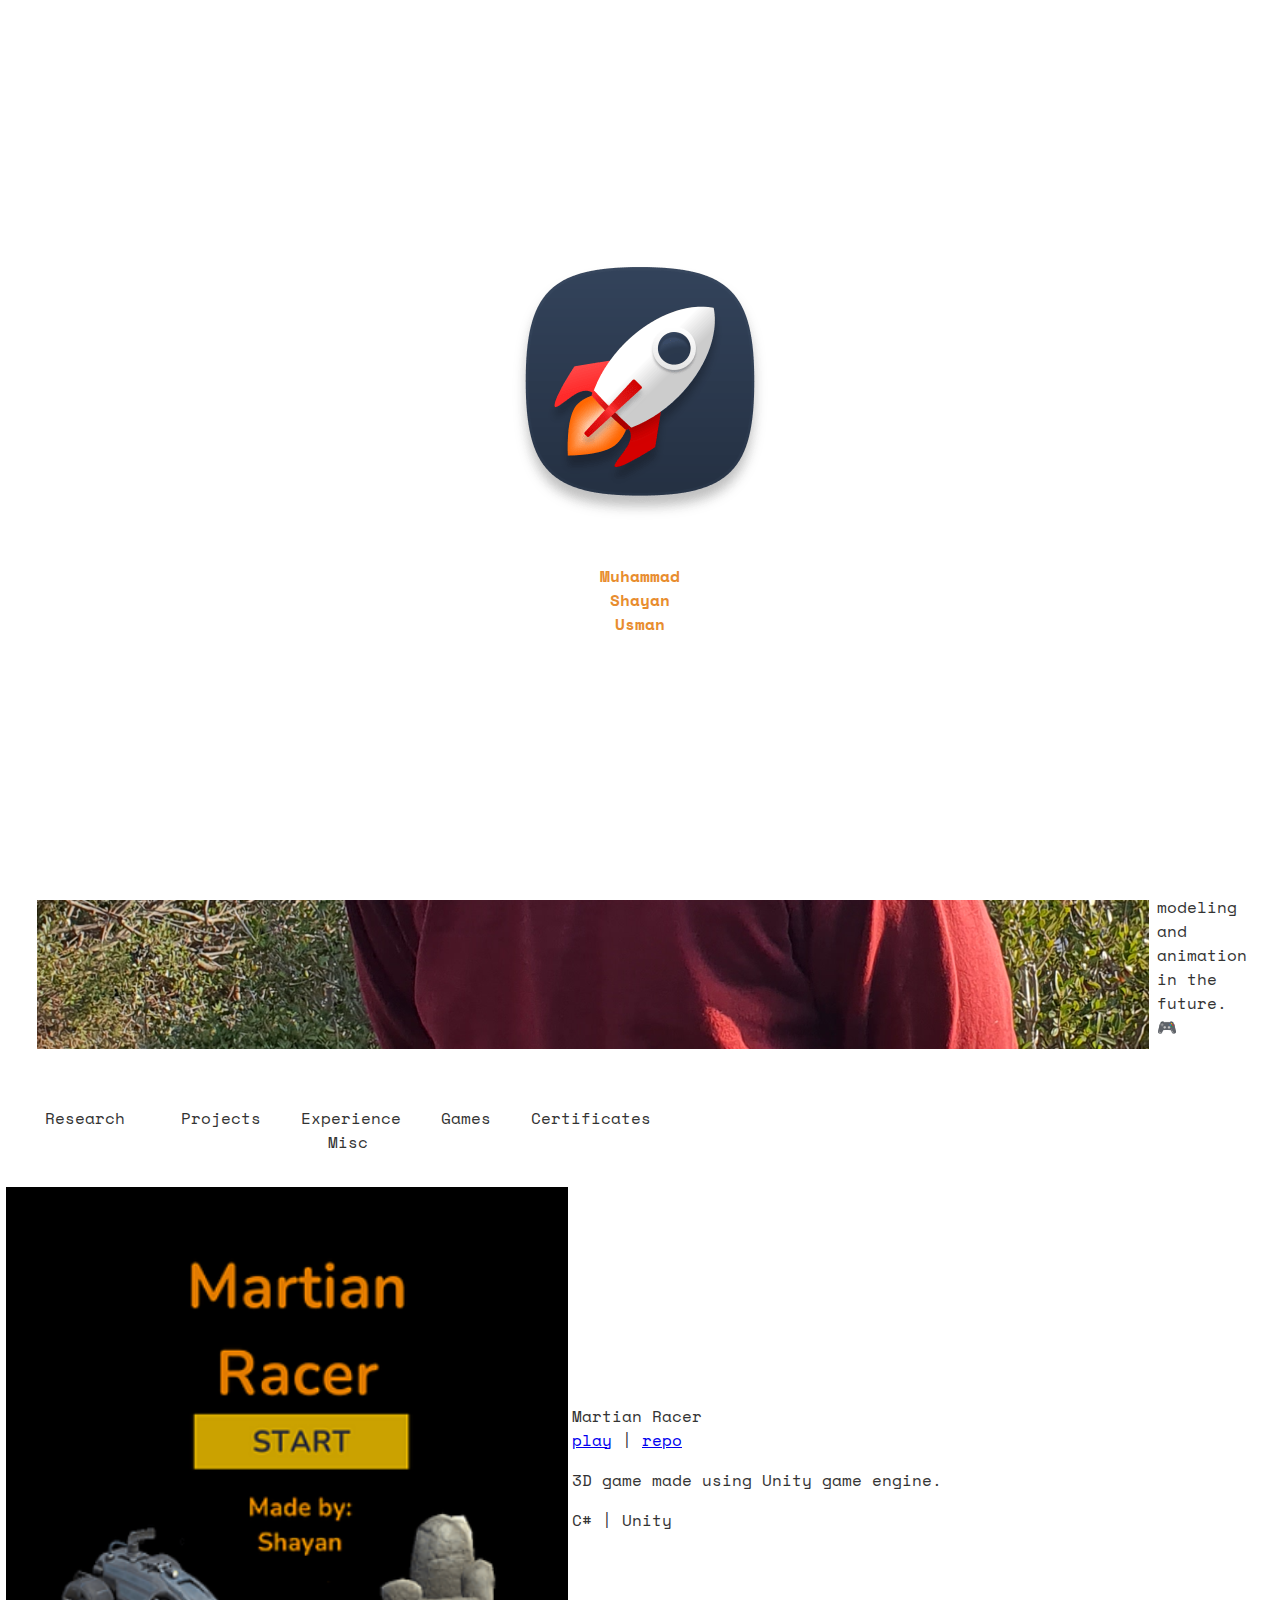
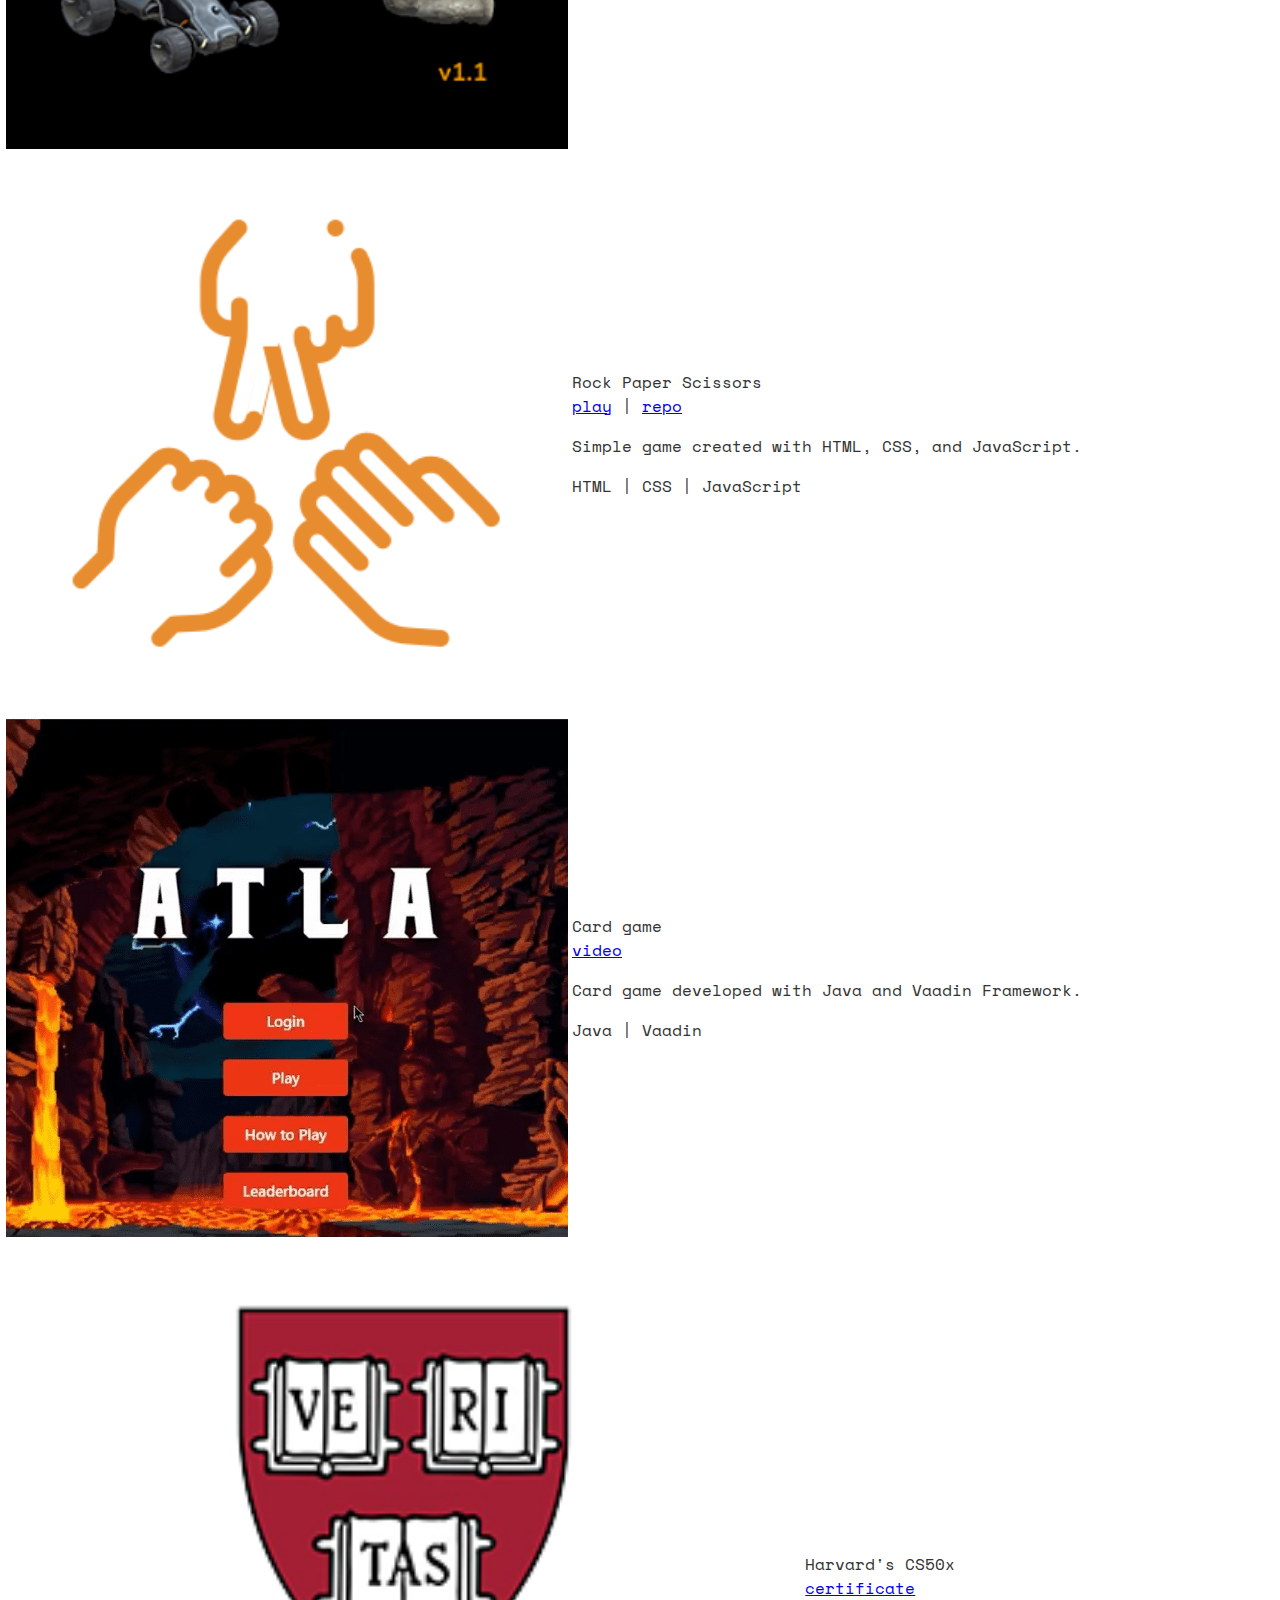
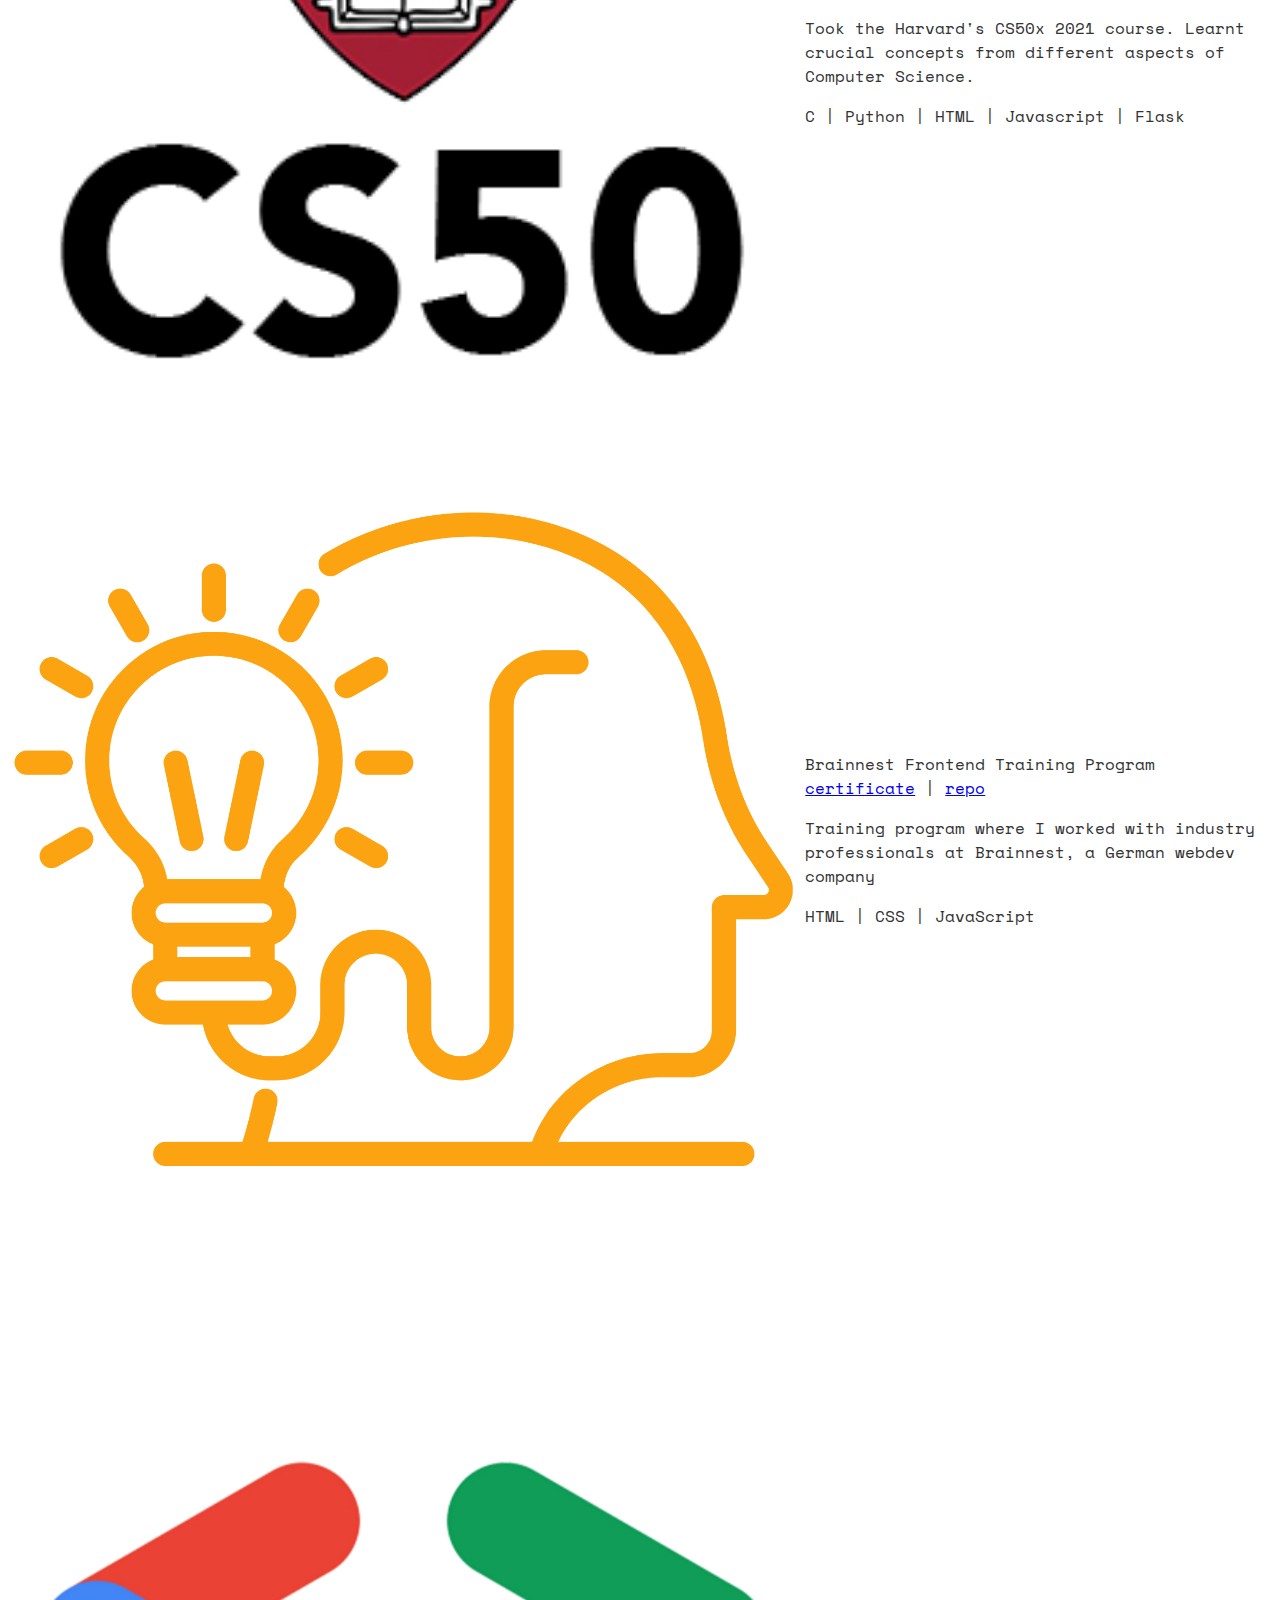
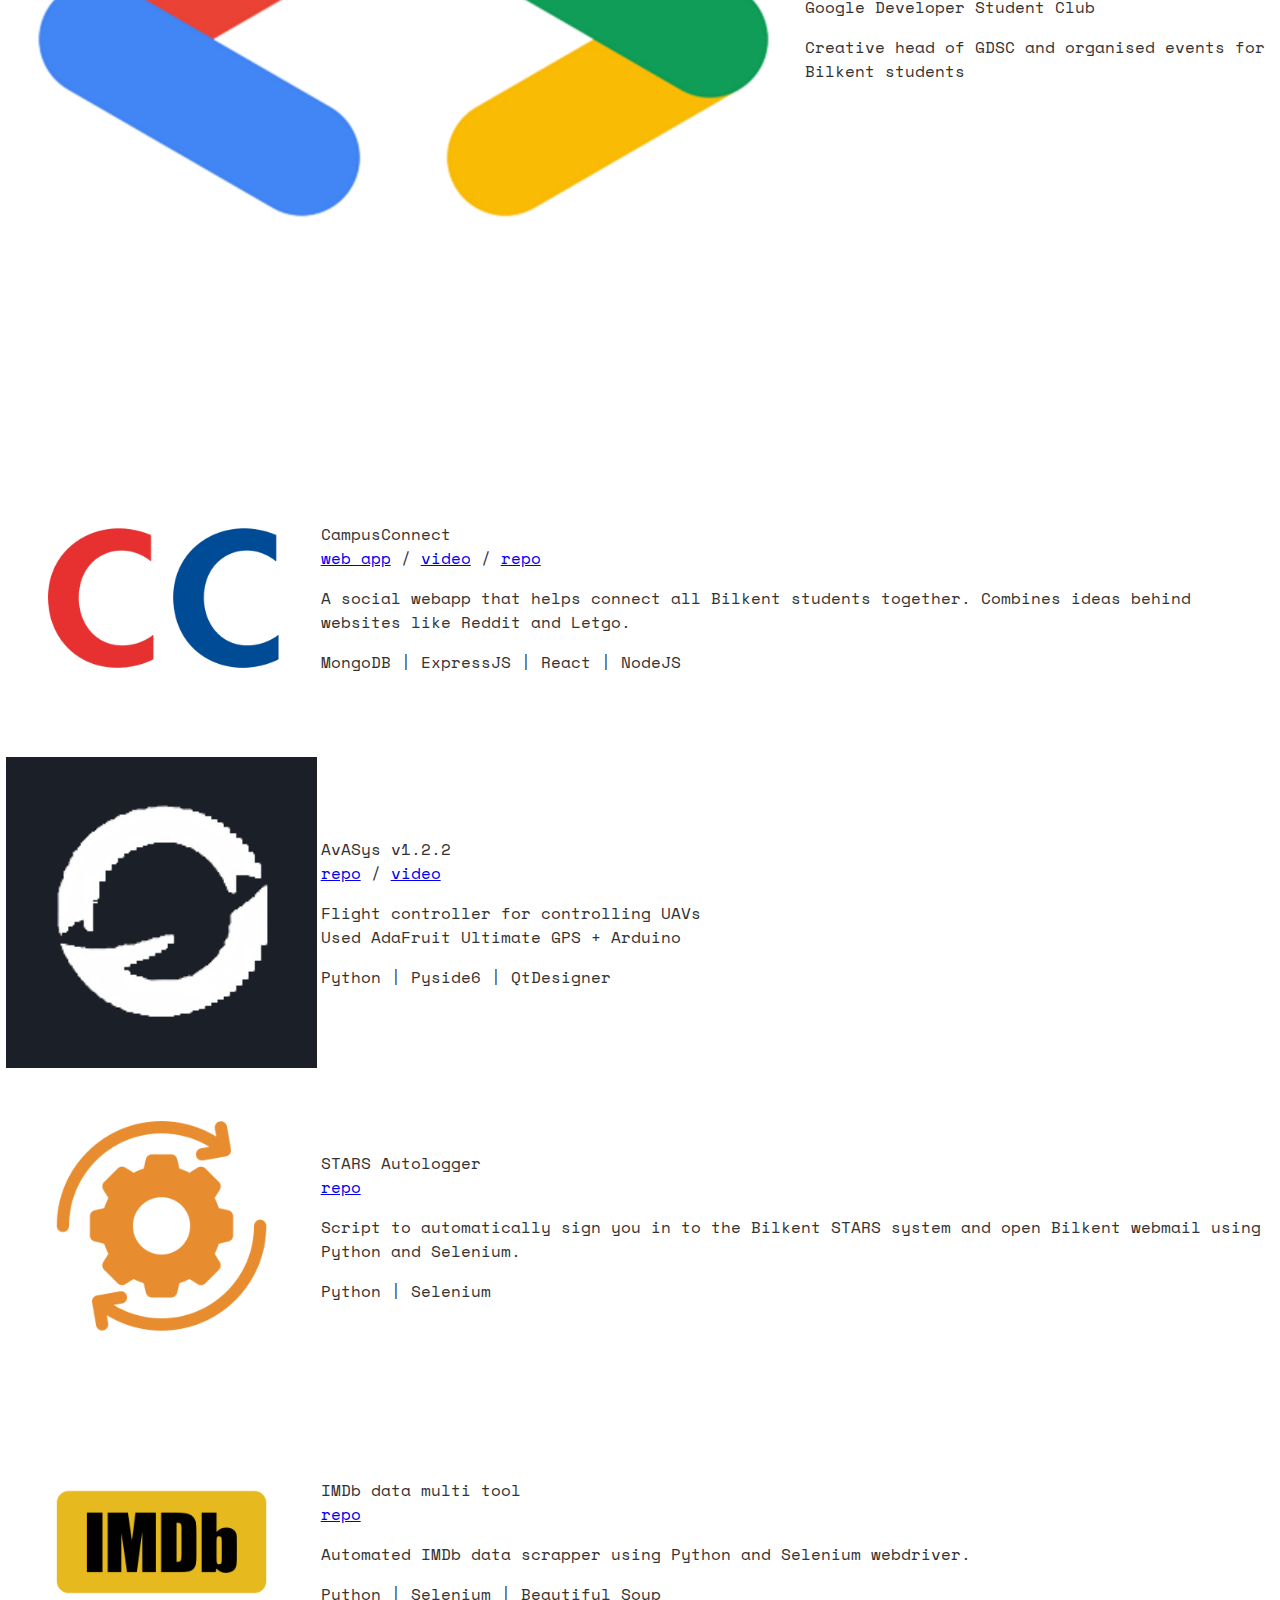
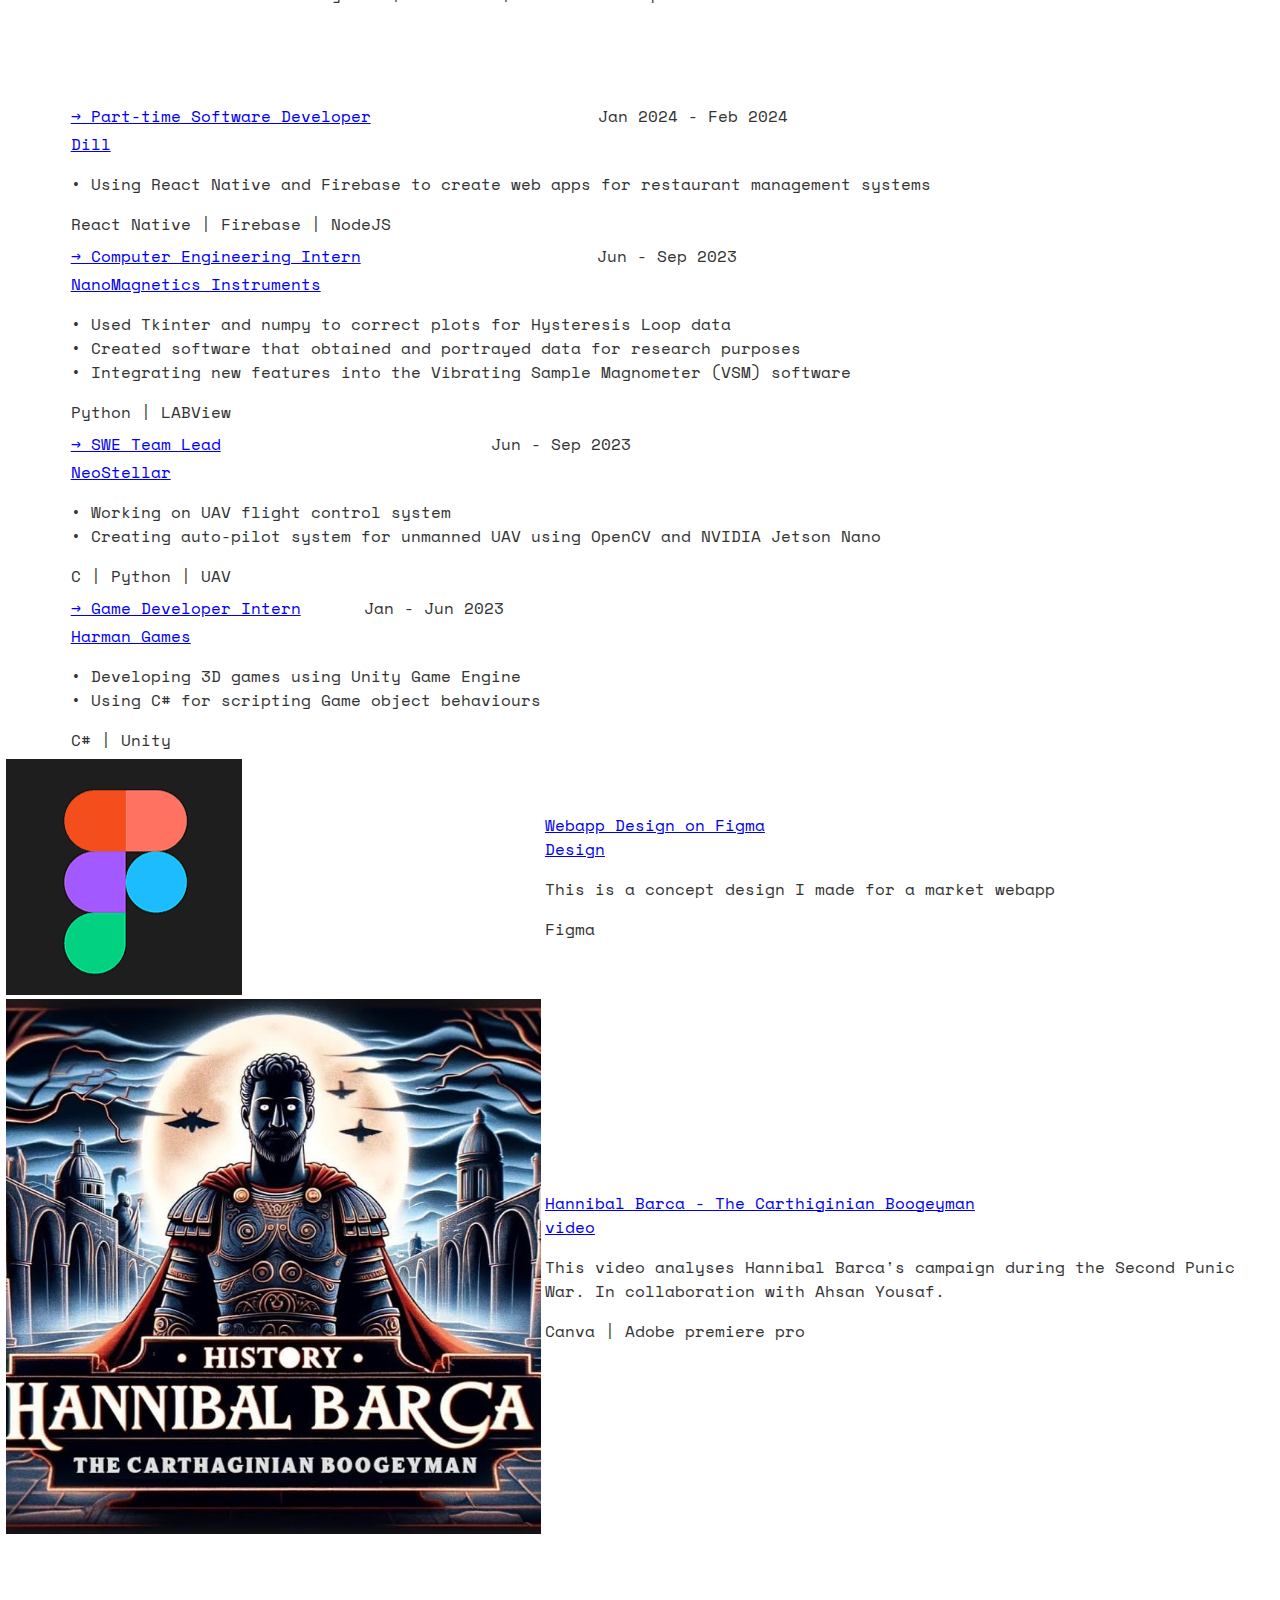
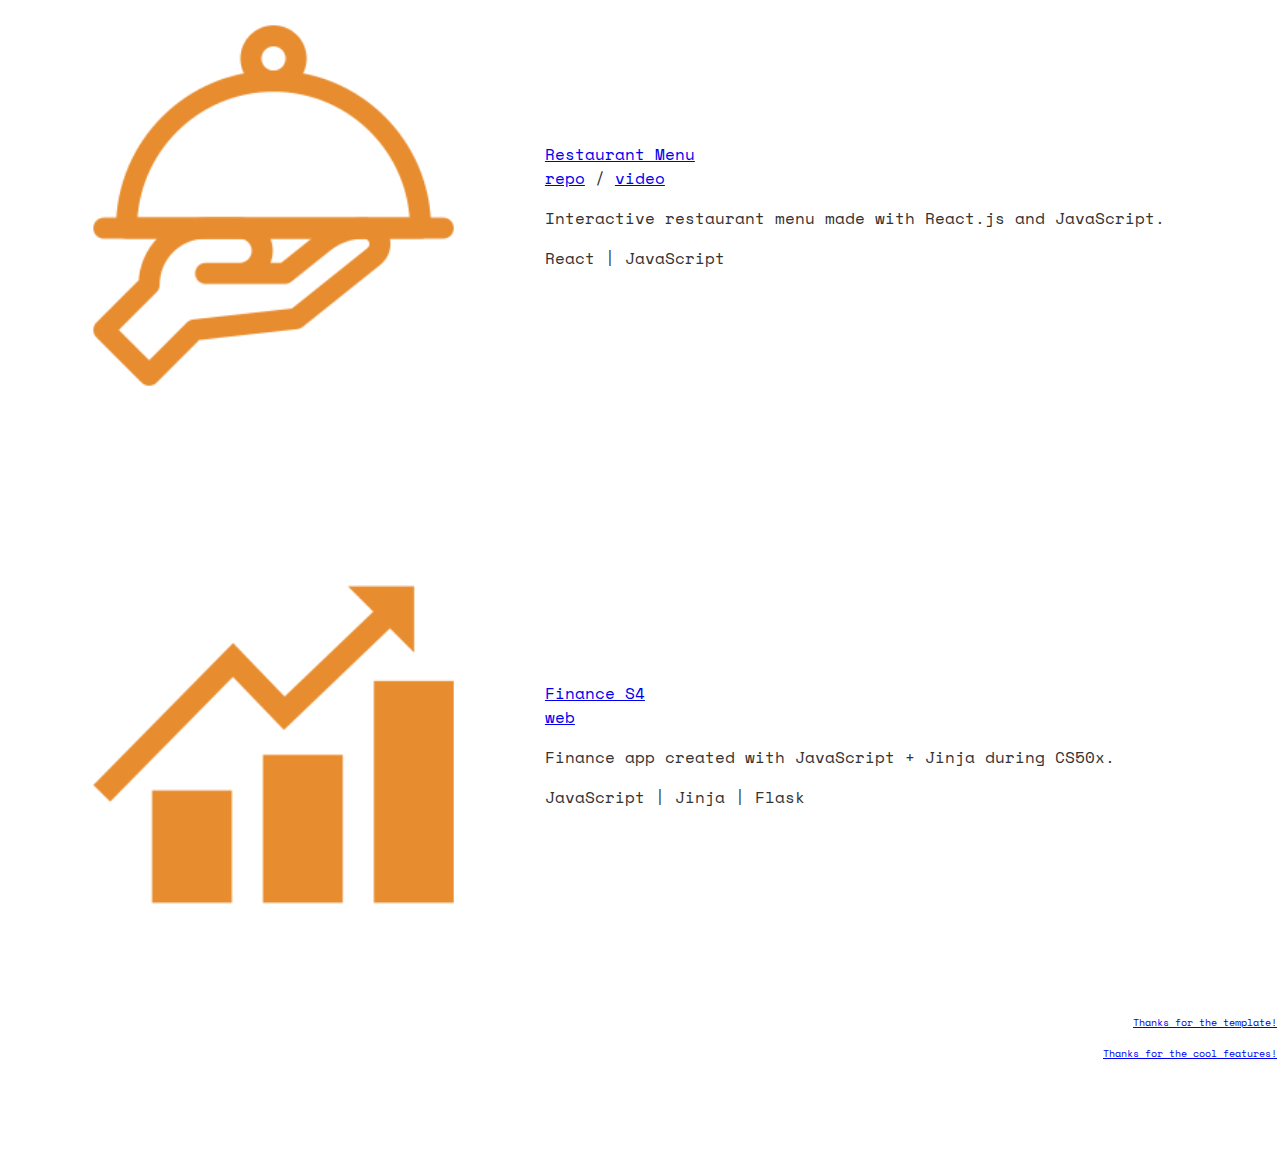
<file: index copy.html>
<html lang="en">
   <head>
      <meta http-equiv="Content-Type" content="text/html; charset=UTF-8">
      <title>Muhammad Shayan Usman</title>
      <meta name="author" content="Muhammad Shayan Usman">
      <meta name="viewport" content="width=device-width, initial-scale=1">
      <link rel="stylesheet" type="text/css" href="stylesheet.css">
      <link rel="icon" type="image/png" href="assets/images/icon.ico">
      <link rel="preconnect" href="https://fonts.gstatic.com">
      <link href="https://fonts.googleapis.com/css2?family=Gloria+Hallelujah&display=swap" rel="stylesheet">
      <link href="https://fonts.googleapis.com/css2?family=Space+Mono&amp;display=swap" rel="stylesheet">
      <link href="https://fonts.googleapis.com/css2?family=Inconsolata&amp;display=swap" rel="stylesheet">
      <!-- <script src="https://cdn.jsdelivr.net/npm/darkmode-js@1.5.7/lib/darkmode-js.min.js"></script> -->
      <script src="darkmode-js.js"></script>
      <script>
         function addDarkmodeWidget() {
            new Darkmode().showWidget();
            const darkmodeButton = document.querySelector('.darkmode-toggle');
            darkmodeButton.innerHTML = '<img src="assets/images/darkmode.png" width="25px" height="25px">';
         }
         window.addEventListener('load', addDarkmodeWidget);
      </script>

   </head>
   <body>
<!-- SPLASH SCREEN -->
   <div id="splash-screen">
      <table>
         <tr>
            <td>
             <p align="center">
               <img src="assets/images/icon.ico" alt="Splash Screen">
             </p> 
            </td>
         </tr>
         <tr>
            <td>
             <p align="center">
               &nbsp;
             </p>
             <p align="center">
               <strong><name style="color: #e88d2f;">Muhammad<br>Shayan<br>Usman</name></strong>
             </p>
            </td>
         </tr>
      </table>
      
   </div>


<!-- MAIN BODY -->
   <table align="center">
         <tbody>
            <tr style="padding:0px">
               <td style="padding-bottom: 5%;">
   <!-- HEADER -->
                  <table>
                     <tbody>
                        <tr style="padding:0px">
                           <td class="cell-header">
                              <h1 data-value="MUHAMMAD SHAYAN USMAN">MUHAMMAD SHAYAN USMAN</h1>
                              <p style="text-align:center; font-size: 18px;">
                                 <!-- <strong><name>Muhammad Shayan Usman</name></strong> -->
                                 <!-- <br><br> -->
                                 <span><i>"The act of applause is an acclamation of the soul"</i>~ Aoi Todo</span>
                              </p>
                              <!-- <p style="text-align:center"><a class="disabled" href="#">Bio</a>&nbsp;|&nbsp;<a href="mailto:mshayanalwaha@gmail.com">Email</a>&nbsp;|&nbsp;<a href="https://docs.google.com/document/d/1p9cThLEWSdVM1pfoJ0fYriDcyYJp91SF_DuYkOeY4Us/edit?usp=sharing" target="_blank">CV</a>&nbsp;|&nbsp;<a href="https://github.com/SCORPIA2004" target="_blank">Github</a>&nbsp;|&nbsp;<a href="https://www.linkedin.com/in/muhammed-shayan-usman/" target="_blank">LinkedIn</a>&nbsp;|&nbsp;<a href="https://www.instagram.com/scorpia2004/" target="_blank">Instagram</a>&nbsp;|&nbsp;<a href="https://medium.com/@mshayanalwaha" target="_blank">Medium</a></p> -->
                              <p style="text-align:center">
                                 <a href="mailto:mshayanalwaha@gmail.com">Email</a>&nbsp;|&nbsp;
                                 <a href="https://docs.google.com/document/d/1p9cThLEWSdVM1pfoJ0fYriDcyYJp91SF_DuYkOeY4Us/edit?usp=sharing" target="_blank">CV</a>&nbsp;|&nbsp;
                                 <a href="https://github.com/SCORPIA2004" target="_blank">Github</a>&nbsp;|&nbsp;<a href="https://www.linkedin.com/in/muhammed-shayan-usman/" target="_blank">LinkedIn</a>&nbsp;|&nbsp;
                                 <a href="https://medium.com/@mshayanalwaha" target="_blank">Medium</a></p>
                           </td>
                        </tr>
                     </tbody>
                  </table>
   <!-- BIO -->
                  <table>
                     <tbody>
                        <tr style="padding:0px">
                           <td id="pp" style="padding:2.5%;width:30%;max-width:40%">
                           <img class="pfp" id="pp_img" alt="profile photo" src="assets/images/pfp.jpg" class="hoverZoomLink">
                           </td>
                           <td style="padding:2.5%;width:58%;vertical-align:middle; padding-left: 3%;">
                              <p>
                                 I am a <strong>3rd-year Computer Science</strong> student at <a href="https://w3.bilkent.edu.tr/bilkent/" target="_blank">Bilkent Üniversitesi</a>. 
                                 I am interested in machine learning, computer vision, and computer graphics. 🖥️
                                 <br><br>
                                 Also, I like to develop games in my free time and plan to learn 3D modeling and animation in the future. 🎮
                              </p>
                           </td>
                        </tr>
                     </tbody>
                  </table>
   <!-- NAVBAR -->
                  <table>
                     <tbody>
                        <tr>
                           <td style="padding: 3%;padding-left: 3%;padding-right: 3%;width:100%;vertical-align:middle;margin-bottom: 0; text-align: center;">
                              <heading class="navbar-heading hidden" style="margin-right: 16px;"><a class="navbar-links" onclick="let_there_be('research')">Research</a></heading> &nbsp;&nbsp;
                              <heading class="navbar-heading"><a class="navbar-links active" id="navbar_projects" onclick="let_there_be('projects')">Projects</a></heading> &nbsp;&nbsp;
                              <heading class="navbar-heading"><a class="navbar-links" id="navbar_exp" onclick="let_there_be('exp')">Experience</a></heading> &nbsp;&nbsp;
                              <heading class="navbar-heading"><a class="navbar-links" id="navbar_games" onclick="let_there_be('games')">Games</a></heading> &nbsp;&nbsp;
                              <heading class="navbar-heading"><a class="navbar-links" id="navbar_actscerts" onclick="let_there_be('actscerts')">Certificates</a></heading> &nbsp;&nbsp;
                              <heading class="navbar-heading"><a class="navbar-links" id="navbar_misc" onclick="let_there_be('misc')">Misc</a></heading> &nbsp;&nbsp;
                           </td>
                        </tr>
                     </tbody>
                  </table>
   <!-- RESEARCH -->
                  <table class="hidden content-table" id="pubs_table">
                     <tbody>
                        <tr>
                           <td></td>
                        </tr>
                     </tbody>
                  </table>
   <!-- GAMES -->
   <table class="hidden content-table" id="games_table">
      <tbody>
         <tr onmouseout="nerv_stop()" onmouseover="nerv_start()">
            <td class="image-cell">
   
               <a href="https://github.com/SCORPIA2004/martian-racer" target="_blank">
                  <img class="image-table" src="assets/images/martian.png" width="100%">
               </a>
            </td>
            <td class="desc-cell">
               <a>
                  <papertitle>Martian Racer</papertitle>
               </a>
               <br>
               <a href="https://scorpia2004.itch.io/" target="_blank">play</a> |
               <a href="https://github.com/SCORPIA2004/martian-racer" target="_blank">repo</a>
               <p class="desc-cell-text">3D game made using Unity game engine.</p>
               <p class="desc-cell-text-small">C# | Unity</p>
            </td>
         </tr>
   
         <tr onmouseout="nerv_stop()" onmouseover="nerv_start()">
            <td class="image-cell">
   
               <a href="https://github.com/SCORPIA2004/Brainnest-Frontend/tree/main/Assignment%204%20-%20JS_2/RPS"
                  target="_blank">
                  <img class="image-table" src="assets/images/rps.png" width="100%">
               </a>
            </td>
            <td class="desc-cell">
               <a>
                  <papertitle>Rock Paper Scissors</papertitle>
               </a>
               <br>
               <a href="https://scorpia2004.github.io/Brainnest-Frontend/Assignment%204%20-%20JS_2/RPS/index.html"
                  target="_blank">play</a> |
               <a href="https://github.com/SCORPIA2004/Brainnest-Frontend/tree/main/Assignment%204%20-%20JS_2/RPS"
                  target="_blank">repo</a>
               <p class="desc-cell-text">Simple game created with HTML, CSS, and JavaScript.</p>
               <p class="desc-cell-text-small">HTML | CSS | JavaScript</p>
            </td>
         </tr>
   
   
   
         <tr onmouseout="nerv_stop()" onmouseover="nerv_start()">
            <td class="image-cell">
   
               <a href="https://youtu.be/ioeeD3LapDI" target="_blank">
                  <img class="image-table" src="assets/images/atla.png" width="100%">
               </a>
            </td>
            <td class="desc-cell">
               <a>
                  <papertitle>Card game</papertitle>
               </a>
               <br>
               <a href="https://youtu.be/ioeeD3LapDI" target="_blank">video</a>
               <p class="desc-cell-text">Card game developed with Java and Vaadin Framework.</p>
               <p class="desc-cell-text-small">Java | Vaadin</p>
            </td>
         </tr>
   
   
   
      </tbody>
   </table>
   <!-- CERTIFICATES -->
   <table class="hidden content-table" id="actscerts_table">
      <tbody>
         <tr onmouseout="nerv_stop()" onmouseover="nerv_start()">
            <td class="image-cell">
               <a href="https://drive.google.com/file/d/15UL0_tCLycgzkXSvBiFgkR4UPOmN4clx/view?usp=sharing" target="_blank">
                  <img class="image-table" src="assets/images/cs50.png" width="100%">
               </a>
            </td>
            <td class="desc-cell">
               <a>
                  <papertitle>Harvard's CS50x</papertitle>
               </a>
               <br>
               <a href="https://drive.google.com/file/d/15UL0_tCLycgzkXSvBiFgkR4UPOmN4clx/view?usp=sharing" target="_blank">certificate</a>
               <p class="desc-cell-text">Took the Harvard's CS50x 2021 course. Learnt crucial concepts from different aspects of Computer Science. </p>
               <p class="desc-cell-text-small">C | Python | HTML | Javascript | Flask</p>
            </td>
         </tr>
   
         <tr onmouseout="nerv_stop()" onmouseover="nerv_start()">
            <td class="image-cell">
   
               <a href="https://drive.google.com/file/d/1IW6JgTCaTXFNBm6Na4_hm3g10RyBuo4K/view?usp=sharing" target="_blank">
                  <img class="image-table" src="assets/images/brain.png" width="100%">
               </a>
            </td>
            <td class="desc-cell">
               <a>
                  <papertitle>Brainnest Frontend Training Program</papertitle>
               </a>
               <br>
               <a href="https://drive.google.com/file/d/1IW6JgTCaTXFNBm6Na4_hm3g10RyBuo4K/view?usp=sharing"
                  target="_blank">certificate</a> |
               <a href="https://scorpia2004.github.io/Brainnest-Frontend/"
                  target="_blank">repo</a>
               <p class="desc-cell-text">Training program where I worked with industry professionals at Brainnest, a German webdev company</p>
               <p class="desc-cell-text-small">HTML | CSS | JavaScript</p>
            </td>
         </tr>
   
   
   
         <tr onmouseout="nerv_stop()" onmouseover="nerv_start()">
            <td class="image-cell">
   
               <a href="" target="_blank">
                  <img class="image-table" src="assets/images/gdsc.png" width="100%">
               </a>
            </td>
            <td class="desc-cell">
               <a>
                  <papertitle>Google Developer Student Club</papertitle>
               </a>
               <br>
               <!-- <a href="https://youtu.be/ioeeD3LapDI" target="_blank">video</a> -->
               <p class="desc-cell-text">Creative head of GDSC and organised events for Bilkent students</p>
               <!-- <p class="desc-cell-text-small">Java | Vaadin</p> -->
            </td>
         </tr>
   
   
   
      </tbody>
   </table>
   <!-- PROJECTS -->
                  <table class="content-table" id="proj_table">
                     <tbody>
                        <tr onmouseout="nerv_stop()" onmouseover="nerv_start()">
                           <td class="image-cell">
                              
                                 <a href="https://github.com/SCORPIA2004/CampusConnect" target="_blank">
                                    <img class="image-table" src="assets/images/CampusConnect.png" width="100%">
                                 </a>   
                           </td>
                           <td class="desc-cell">
                              <a >
                                 <papertitle>CampusConnect</papertitle>
                              </a>
                              <br>
                              <a href="https://campus-connect-undefined.onrender.com/" target="_blank">web app</a> /
                              <a href="https://youtu.be/J5G0Qc4Uwq0" target="_blank">video</a> /
                              <a href="https://github.com/SCORPIA2004/CampusConnect" target="_blank">repo</a>
                              <p class="desc-cell-text">A social webapp  that helps connect all Bilkent students together. Combines ideas behind websites like Reddit and Letgo.</p>
                              <p class="desc-cell-text-small">MongoDB | ExpressJS | React | NodeJS</p>
                           </td>
                        </tr>

                        <tr onmouseout="nerv_stop()" onmouseover="nerv_start()" >
                           <td class="image-cell">
                              
                                 <a href="https://github.com/SCORPIA2004/AvASys-Ground-Control-System" target="_blank">
                                    <img class="image-table" src="assets/images/neo.png" width="100%">
                                 </a>   
                           </td>
                           <td class="desc-cell">
                              <a >
                                 <papertitle>AvASys v1.2.2</papertitle>
                              </a>
                              <br>
                              <a href="https://github.com/SCORPIA2004/AvASys-Ground-Control-System" target="_blank">repo</a> /
                              <a href="https://youtu.be/OwSjItP4YZ8" target="_blank">video</a>
                              <p class="desc-cell-text">Flight controller for controlling UAVs <br> Used AdaFruit Ultimate GPS + Arduino</p>
                              <p class="desc-cell-text-small">Python | Pyside6 | QtDesigner</p>
                           </td>
                        </tr>

                        <tr onmouseout="nerv_stop()" onmouseover="nerv_start()" >
                           <td class="image-cell">
                              
                                 <a href="https://github.com/SCORPIA2004/STARS-Autologger" target="_blank">
                                    <img class="image-table" src="assets/images/stars.png" width="100%">
                                 </a>   
                           </td>
                           <td class="desc-cell">
                              <a >
                                 <papertitle>STARS Autologger</papertitle>
                              </a>
                              <br>
                              <a href="https://github.com/SCORPIA2004/STARS-Autologger" target="_blank">repo</a>
                              <p class="desc-cell-text">Script to automatically sign you in to the Bilkent STARS system and open Bilkent webmail using Python and Selenium.</p>
                              <p class="desc-cell-text-small">Python | Selenium</p>
                           </td>
                        </tr>

                        <tr onmouseout="nerv_stop()" onmouseover="nerv_start()" >
                           <td class="image-cell">
                              
                              <a href="https://github.com/SCORPIA2004/IMDb-data-multi-tool" target="_blank">
                                    <img class="image-table" src="assets/images/imdb.png" width="100%">
                                 </a>   
                           </td>
                           <td class="desc-cell">
                              <a >
                                 <papertitle>IMDb data multi tool</papertitle>
                              </a>
                              <br>
                              <a href="https://github.com/SCORPIA2004/IMDb-data-multi-tool" target="_blank">repo</a>
                              <p class="desc-cell-text">Automated IMDb data scrapper using Python and Selenium webdriver.</p>
                              <p class="desc-cell-text-small">Python | Selenium | Beautiful Soup</p>
                           </td>
                        </tr>

                     </tbody>
                  </table>

   <!-- EXP -->
                  <table class="hidden content-table" id="exp_table" style="border-spacing: 0 0;padding-left: 5%; padding-right: 5%;">
                     <tbody>
                        <tr onmouseout="nerv_stop()" onmouseover="nerv_start()">
                           <td>
                              <table class="desc-table">
                                 <tr>
                                    <td class="desc-cell-secondary" >
                                       <a href="https://www.linkedin.com/in/muhammed-shayan-usman/" target="_blank">
                                          <papertitle>→ Part-time Software Developer</papertitle>
                                       </a>
                                    </td> 
                                    <td class="desc-cell-secondary">
                                       <p class="desc-cell-text-small">Jan 2024 - Feb 2024</p>

                                    </td>
                                 </tr>
                                 <tr>
                                    <td colspan="2">
                                       <a href="https://dillsuite.com/" target="_blank">Dill</a>
                                       <p class="desc-cell-text">• Using React Native and Firebase to create web apps for restaurant management systems</p>
                                       <p class="desc-cell-text-small">React Native | Firebase | NodeJS</p>
                                    </td>
                                 </tr>
                              </table>
                           </td>
                        </tr>

                        <tr onmouseout="nerv_stop()" onmouseover="nerv_start()">
                           <td>
                              <table class="desc-table">
                                 <tr>
                                    <td class="desc-cell-secondary" >
                                       <a href="https://www.linkedin.com/in/muhammed-shayan-usman/" target="_blank">
                                          <papertitle>→ Computer Engineering Intern</papertitle>
                                       </a>
                                    </td> 
                                    <td class="desc-cell-secondary">
                                       <p class="desc-cell-text-small">Jun - Sep 2023</p>

                                    </td>
                                 </tr>
                                 <tr>
                                    <td colspan="2">
                                       <a href="https://www.nanomagnetics-inst.com/" target="_blank">NanoMagnetics Instruments</a>
                                       <p class="desc-cell-text">• Used Tkinter and numpy to correct plots for Hysteresis Loop data<br>• Created software that obtained and portrayed data for research purposes<br>• Integrating new features into the Vibrating Sample Magnometer (VSM) software</p>
                                       <p class="desc-cell-text-small">Python | LABView</p>
                                    </td>
                                 </tr>
                              </table>
                           </td>
                        </tr>

                        <tr onmouseout="nerv_stop()" onmouseover="nerv_start()">
                           <td>
                              <table class="desc-table">
                                 <tr>
                                    <td class="desc-cell-secondary">
                                       <a href="https://www.linkedin.com/in/muhammed-shayan-usman/" target="_blank">
                                          <papertitle>→ SWE Team Lead</papertitle>
                                       </a>
                                    </td> 
                                    <td class="desc-cell-secondary">
                                       <p class="desc-cell-text-small">Jun - Sep 2023</p>

                                    </td>
                                 </tr>
                                 <tr>
                                    <td colspan="2">
                                       <a href="https://neostellar.net/" target="_blank">NeoStellar</a>
                                       <p class="desc-cell-text">• Working on UAV flight control system<br>• Creating auto-pilot system for unmanned UAV using OpenCV and NVIDIA Jetson Nano</p>
                                       <p class="desc-cell-text-small">C | Python | UAV</p>
                                    </td>
                                 </tr>
                              </table>
                           </td>
                        </tr>

                        <tr onmouseout="nerv_stop()" onmouseover="nerv_start()">
                           <td>
                              <table class="desc-table">
                                 <tr>
                                    <td class="desc-cell-secondary">
                                       <a href="https://www.linkedin.com/in/muhammed-shayan-usman/" target="_blank">
                                          <papertitle>→ Game Developer Intern</papertitle>
                                       </a>
                                    </td> 
                                    <td class="desc-cell-secondary">
                                       <p class="desc-cell-text-small">Jan - Jun 2023</p>

                                    </td>
                                 </tr>
                                 <tr>
                                    <td colspan="2">
                                       <a href="https://neostellar.net/" target="_blank">Harman Games</a>
                                       <p class="desc-cell-text">• Developing 3D games using Unity Game Engine<br>• Using C# for scripting Game object behaviours</p>
                                       <p class="desc-cell-text-small"> C# | Unity</p>
                                    </td>
                                 </tr>
                              </table>
                           </td>
                        </tr>

                     </tbody>
                  </table>


   <!-- MISC -->
                  <table class="hidden content-table" id="misc_table">
                     <tbody>
                        <tr onmouseout="nerv_stop()" onmouseover="nerv_start()">
                           <td class="image-cell">
                              
                                 <a href="https://www.figma.com/file/R8BZfCFKQJQwLtaQgkhAHL/Undefined?type=design&node-id=107%3A2&mode=design&t=aNN8YGzyDwz2Z1lV-1" target="_blank">
                                    <img class="image-table" src="assets/images/figma.png" height="100%">
                                 </a>   
                           </td>
                           <td class="desc-cell">
                              <a href="https://www.figma.com/file/R8BZfCFKQJQwLtaQgkhAHL/Undefined?type=design&node-id=107%3A2&mode=design&t=aNN8YGzyDwz2Z1lV-1" target="_blank">
                                 <papertitle>Webapp Design on Figma</papertitle>
                              </a>
                              <br>
                              <a href="https://www.figma.com/file/R8BZfCFKQJQwLtaQgkhAHL/Undefined?type=design&node-id=107%3A2&mode=design&t=aNN8YGzyDwz2Z1lV-1" target="_blank">Design</a>
                              <p class="desc-cell-text">This is a concept design I made for a market webapp</p>
                              <p class="desc-cell-text-small">Figma</p>
                           </td>
                        </tr>

                        <tr onmouseout="nerv_stop()" onmouseover="nerv_start()">
                           <td class="image-cell">
                              
                                 <a href="https://youtu.be/7BfgtNm4sqc" target="_blank">
                                    <img class="image-table" src="assets/images/hannibal.jpg" width="100%">
                                 </a>   
                           </td>
                           <td class="desc-cell">
                              <a href="https://youtu.be/7BfgtNm4sqc" target="_blank">
                                 <papertitle>Hannibal Barca - The Carthiginian Boogeyman</papertitle>
                              </a>
                              <br>
                              <a href="https://youtu.be/7BfgtNm4sqc" target="_blank">video</a>
                              <p class="desc-cell-text">This video analyses Hannibal Barca's campaign during the Second Punic War. In collaboration with Ahsan Yousaf.</p>
                              <p class="desc-cell-text-small">Canva | Adobe premiere pro</p>
                           </td>
                        </tr>

                        <tr onmouseout="nerv_stop()" onmouseover="nerv_start()">
                           <td class="image-cell">
                              
                                 <a href="https://github.com/SCORPIA2004/Urokodaki" target="_blank">
                                    <img class="image-table" src="assets/images/menu.png" width="100%">
                                 </a>   
                           </td>
                           <td class="desc-cell">
                              <a href="https://github.com/SCORPIA2004/Urokodaki" target="_blank">
                                 <papertitle>Restaurant Menu</papertitle>
                              </a>
                              <br>
                              <a href="https://github.com/SCORPIA2004/Urokodaki" target="_blank">repo</a> /
                              <a href="https://youtu.be/IBYLh5a6NGQ" target="_blank">video</a>
                              <p class="desc-cell-text">Interactive restaurant menu made with React.js and JavaScript.</p>
                              <p class="desc-cell-text-small">React | JavaScript</p>
                           </td>
                        </tr>

                        <tr onmouseout="nerv_stop()" onmouseover="nerv_start()">
                           <td class="image-cell">
                              
                                 <a href="https://finance-s4.herokuapp.com/" target="_blank">
                                    <img class="image-table" src="assets/images/stocks.png" width="100%">
                                 </a>   
                           </td>
                           <td class="desc-cell">
                              <a href="https://finance-s4.herokuapp.com/" target="_blank">
                                 <papertitle>Finance S4</papertitle>
                              </a>
                              <br>
                              <a href="https://finance-s4.herokuapp.com/" target="_blank">web</a>
                              <p class="desc-cell-text">Finance app created with JavaScript + Jinja during CS50x.</p>
                              <p class="desc-cell-text-small">JavaScript | Jinja | Flask</p>
                           </td>
                        </tr>                       
                     </tbody>
                  </table>

   <!-- ACKNOWLEDGMENTS -->
                  <table width="100%" align="center" border="0" cellspacing="0" cellpadding="0">
                     <tbody>
                        <tr>
                           <td>
                              <div style="clear:both;">
                                 <p align="right"><font size="1"><a class="footer-link" href="http://jonbarron.info" target="_blank">Thanks for the template!</a></font></p>
                                 <p align="right"><font size="1"><a class="footer-link" href="http://egrigokhan.github.io/" target="_blank">Thanks for the cool features!</a></font></p><br>
                              </div>   
                           </td>
                        </tr>
                     </tbody>
                  </table>
                  </td>
               </tr>
         </tbody>
   </table>

   <script>
      window.onload = function() {
      setTimeout(function() {
         var splashScreen = document.getElementById('splash-screen');
         splashScreen.classList.add('fade-out');
         setTimeout(function() {
            splashScreen.style.display = 'none';
         }, 800); // this should be the same duration as the fade-out transition
      }, 1400);
      };
      function let_there_be(something) {
         // Mapping of categories to their corresponding table and navbar IDs
         const elements = {
            research: ["pubs_table", "navbar_research"],
            games: ["games_table", "navbar_games"],
            actscerts: ["actscerts_table", "navbar_actscerts"],
            projects: ["proj_table", "navbar_projects"],
            exp: ["exp_table", "navbar_exp"],
            misc: ["misc_table", "navbar_misc"]
         };

         // Get all elements once and store them in an object to avoid multiple DOM queries
         const allElements = {};
         Object.values(elements).flat().forEach(id => {
            allElements[id] = document.getElementById(id);
         });

         // Helper function to manage visibility and active status
         const manageElements = (id, visible) => {
            const element = allElements[id];
            if (element) {
               if (!id.startsWith("navbar")) {
                  element.classList.toggle("hidden", !visible);
               } else {
                  element.classList.toggle("active", visible);
               }
            }
         };

         // Reset all tables and navbars
         Object.keys(allElements).forEach(id => {
            manageElements(id, false);
         });

         // Show the selected table and activate its navbar
         if (elements[something]) {
            elements[something].forEach(id => {
               manageElements(id, true);
            });
         }

      }

      
      /* -- Text effect -- */
      const letters = "ABCDEFGHIJKLMNOPQRSTUVWXYZ";

      let interval = null;

      document.querySelector("h1").onmouseover = event => {  
      let iteration = 0;
      
      clearInterval(interval);
      
      interval = setInterval(() => {
         event.target.innerText = event.target.innerText
            .split("")
            .map((letter, index) => {
            if(index < iteration) {
               return event.target.dataset.value[index];
            }
            
            return letters[Math.floor(Math.random() * 26)]
            })
            .join("");
         
         if(iteration >= event.target.dataset.value.length){ 
            clearInterval(interval);
         }
         
         iteration += 1 / 3;
      }, 20);
      }
   </script>
   
   </body>
</html>
</file>
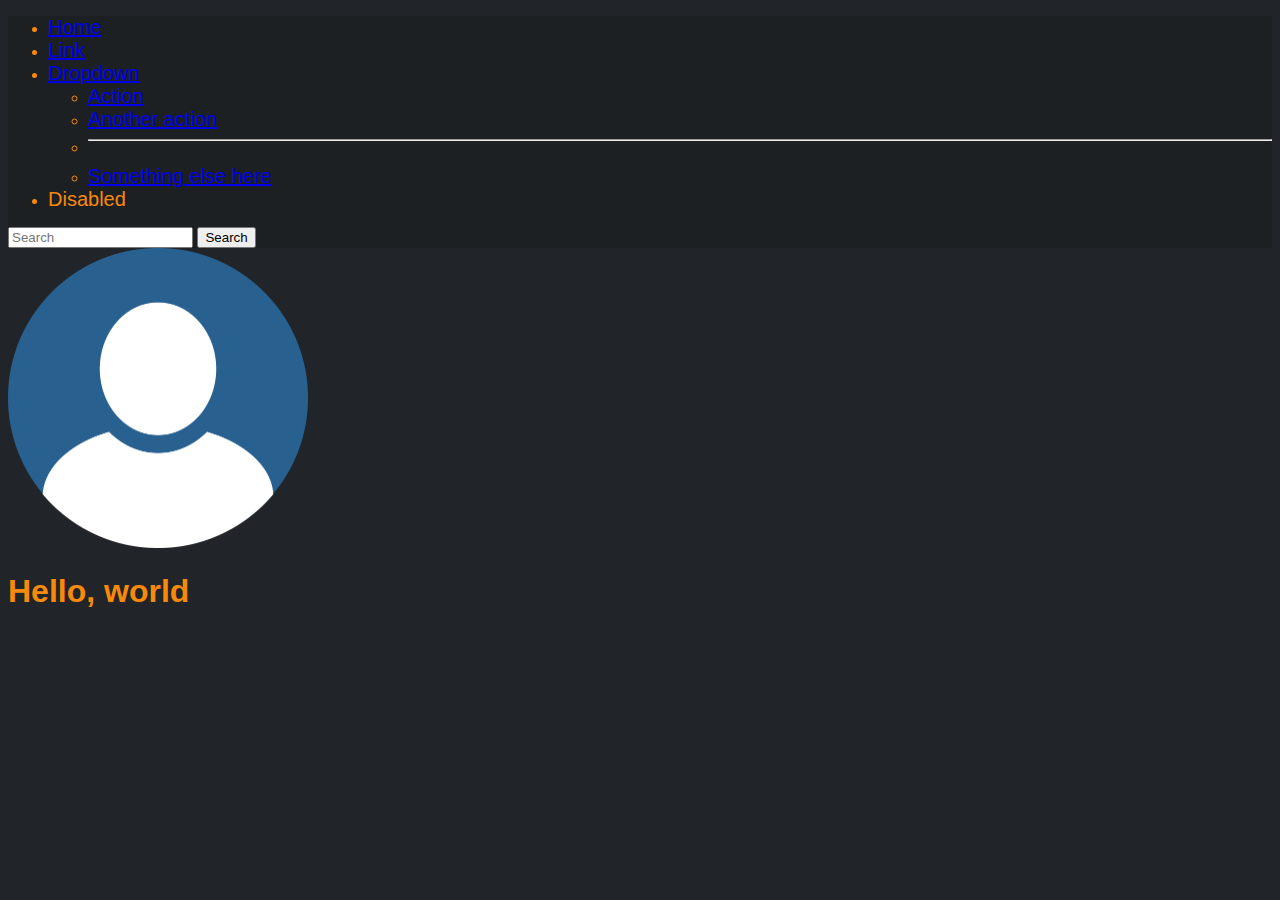
<file: Old/index_new.html>
<!DOCTYPE html>

<html lang="en">
    <head>
        <meta name="viewport" content="initial-scale=1, width=device-width">
        <title>Home</title>
        <!-- LINK TO STYLESHEETS AND SCRIPTS -->
        <link href="https://cdn.jsdelivr.net/npm/bootstrap@5.0.2/dist/css/bootstrap.min.css" rel="stylesheet" integrity="sha384-EVSTQN3/azprG1Anm3QDgpJLIm9Nao0Yz1ztcQTwFspd3yD65VohhpuuCOmLASjC" crossorigin="anonymous">
        <script src="https://cdn.jsdelivr.net/npm/bootstrap@5.0.2/dist/js/bootstrap.bundle.min.js" integrity="sha384-MrcW6ZMFYlzcLA8Nl+NtUVF0sA7MsXsP1UyJoMp4YLEuNSfAP+JcXn/tWtIaxVXM" crossorigin="anonymous"></script>
        <link href="styles_new.css" rel="stylesheet">
    </head>

    <body>
        <!-- NAVBAR -->
        <nav class="navbar navbar-expand-lg navbar-dark" style="background-color: #1c2023;">
            <div class="container-fluid">
              <div class="collapse navbar-collapse" id="navbarSupportedContent">
                <ul class="navbar-nav me-auto mb-2 mb-lg-0">
                  <li class="nav-item">
                    <a class="nav-link active" aria-current="page" href="#">Home</a>
                  </li>
                  <li class="nav-item">
                    <a class="nav-link" href="#">Link</a>
                  </li>
                  <li class="nav-item dropdown">
                    <a class="nav-link dropdown-toggle" href="#" id="navbarDropdown" role="button" data-bs-toggle="dropdown" aria-expanded="false">
                      Dropdown
                    </a>
                    <ul class="dropdown-menu" aria-labelledby="navbarDropdown">
                      <li><a class="dropdown-item" href="#">Action</a></li>
                      <li><a class="dropdown-item" href="#">Another action</a></li>
                      <li><hr class="dropdown-divider"></li>
                      <li><a class="dropdown-item" href="#">Something else here</a></li>
                    </ul>
                  </li>
                  <li class="nav-item">
                    <a class="nav-link disabled">Disabled</a>
                  </li>
                </ul>
                <form class="d-flex">
                  <input class="form-control me-2" type="search" placeholder="Search" aria-label="Search">
                  <button class="btn btn-outline-success" type="submit">Search</button>
                </form>
              </div>
            </div>
        </nav>

        <!-- content -->
        <div class="m-5">
          <img src="images/sbgfull.png" class="img-fluid" width="300" height="300">
          <h1>Hello, world</h1>
        </div>
    </body>
    
</html>
</file>
<file: stylesheet.css>
/* Variables */
:root {
  --background-color: #ffffff;
  --text-color: #333333;
  --link-color: #1a0dab;
  --link-hover-color: #c61a09;
  --navbar-link-color: #555555;
  --navbar-active-link-color: #000000;
  --toggle-button-color: #cccccc;
  --h1-color: #000000;
}

body.dark-mode {
  --background-color: #1b1f27;
  --text-color: #e0e0e0;
  --link-color: #8ab4f8;
  --link-hover-color: #a8cdf8;
  --navbar-link-color: #cccccc;
  --navbar-active-link-color: #ffffff;
  --toggle-button-color: #444444;
  --h1-color: #ffffff;
}

body {
  font-family: 'Space Mono', monospace;
  background-color: var(--background-color);
  color: var(--text-color);
  margin: 0;
  padding: 0;
  scroll-behavior: smooth;
}

h1 {
  text-align: center;
  font-size: 2.5rem;
  margin-top: 1rem;
  color: var(--h1-color);
}

.subtitle {
  text-align: center;
  font-size: 1.2rem;
}

nav ul.social-links {
  display: flex;
  justify-content: center;
  list-style: none;
  padding: 0;
}

nav ul.social-links li {
  margin: 0 0.5rem;
}

nav ul.social-links li a {
  color: var(--link-color);
  text-decoration: none;
}

nav ul.social-links li a:hover {
  color: var(--link-hover-color);
  text-decoration: underline;
}

.intro {
  display: flex;
  flex-direction: column;
  justify-content: center;
  align-items: center;
  padding: 1rem;
  text-align: center;
}

.intro .pfp {
  width: 150px;
  height: 150px;
  border-radius: 50%;
  object-fit: cover;
  margin-bottom: 1rem;
  box-shadow: 0 2px 6px rgba(0, 0, 0, 0.2);
  transition: transform 0.3s;
}

.intro .pfp:hover {
  transform: scale(1.05);
}

.intro p {
  max-width: 800px;
  line-height: 1.6;
}

nav.tabs {
  display: flex;
  justify-content: center;
  flex-wrap: wrap;
  margin: 2rem 0;
}

nav.tabs button {
  background: none;
  border: none;
  padding: 0.5rem 1rem;
  font-size: 1rem;
  cursor: pointer;
  color: var(--navbar-link-color);
  transition: color 0.3s;
}

nav.tabs button:hover,
nav.tabs button:focus {
  color: var(--navbar-active-link-color);
  text-decoration: underline;
}

.content-section {
  max-width: 800px;
  margin: 0 auto 2rem auto;
  padding: 0 1rem;
}

.content-section.hidden {
  display: none;
}

.content-section h2 {
  font-size: 2rem;
  margin-bottom: 1rem;
  text-align: center;
}

.content-section article {
  margin-bottom: 2rem;
}

.content-section h3 {
  font-size: 1.5rem;
  margin-bottom: 0.5rem;
}

.content-section p {
  line-height: 1.6;
}

footer {
  text-align: center;
  padding: 1rem 0;
  background-color: var(--background-color);
  color: var(--text-color);
}

footer a {
  color: var(--link-color);
}

.dark-mode-toggle {
  position: fixed;
  bottom: 2rem;
  right: 2rem;
  background-color: var(--toggle-button-color);
  border: none;
  border-radius: 50%;
  width: 50px;
  height: 50px;
  display: flex;
  align-items: center;
  justify-content: center;
  cursor: pointer;
  box-shadow: 0 2px 6px rgba(0, 0, 0, 0.2);
  transition: background-color 0.3s;
}

.dark-mode-toggle:hover {
  background-color: var(--navbar-link-color);
}

.dark-mode-toggle img {
  width: 30px;
  height: 30px;
}

@media (min-width: 768px) {
  .intro {
     flex-direction: row;
     text-align: left;
  }

  .intro .pfp {
     margin-right: 2rem;
  }

  .intro p {
     text-align: justify;
  }

  nav.tabs button {
     margin: 0 0.5rem;
  }
}

.navbtn{
  font-family: inherit;

}

#splash-screen {
  position: fixed;
  top: 0;
  left: 0;
  width: 100%;
  height: 100vh;
  background-color: var(--background-color);
  display: flex;
  align-items: center;
  justify-content: center;
  z-index: 9999;
  overflow: hidden;
}

#splash-screen.fade-out {
  opacity: 0;
  transition: opacity 0.8s ease-out;
}

.current-animation {
  width: 150px; /* Length of the line */
  height: 4px;   /* Thickness of the line */
  background-color: #00ffff; /* Color of the line */
  position: absolute;
  animation: zigzag 1.5s ease-in-out forwards; /* Shorter and smoother animation */
}


@keyframes zigzag {
  0% {
     left: 0%;
     top: 50%;
     transform: translateY(-50%);
  }
  50% {
     left: 50%;
     top: 25%;
     transform: translateY(-50%);
  }
  100% {
     left: 100%;
     top: 50%;
     transform: translateY(-50%);
  }
}

.current-animation {
  /* Existing properties */
  box-shadow: 0 0 10px rgba(0, 255, 255, 0.7); /* Adds a glowing effect */
}
</file>
<file: Old/styles_new.css>
body
{
    background-color: #212529;
    color: #f8890a;
    font-family: 'Gill Sans', 'Gill Sans MT', Calibri, 'Trebuchet MS', sans-serif;
}

a
{
    font-size: 20px;
}

.timeline-with-icons {
  border-left: 1px solid hsl(0, 0%, 90%);
  position: relative;
  list-style: none;
}

.timeline-with-icons .timeline-item {
  position: relative;
}

.timeline-with-icons .timeline-item:after {
  position: absolute;
  display: block;
  top: 0;
}

.timeline-with-icons .timeline-icon {
  position: absolute;
  left: -48px;
  background-color: hsl(217, 88.2%, 90%);
  color: hsl(217, 88.8%, 35.1%);
  border-radius: 50%;
  height: 31px;
  width: 31px;
  display: flex;
  align-items: center;
  justify-content: center;
}
</file>
